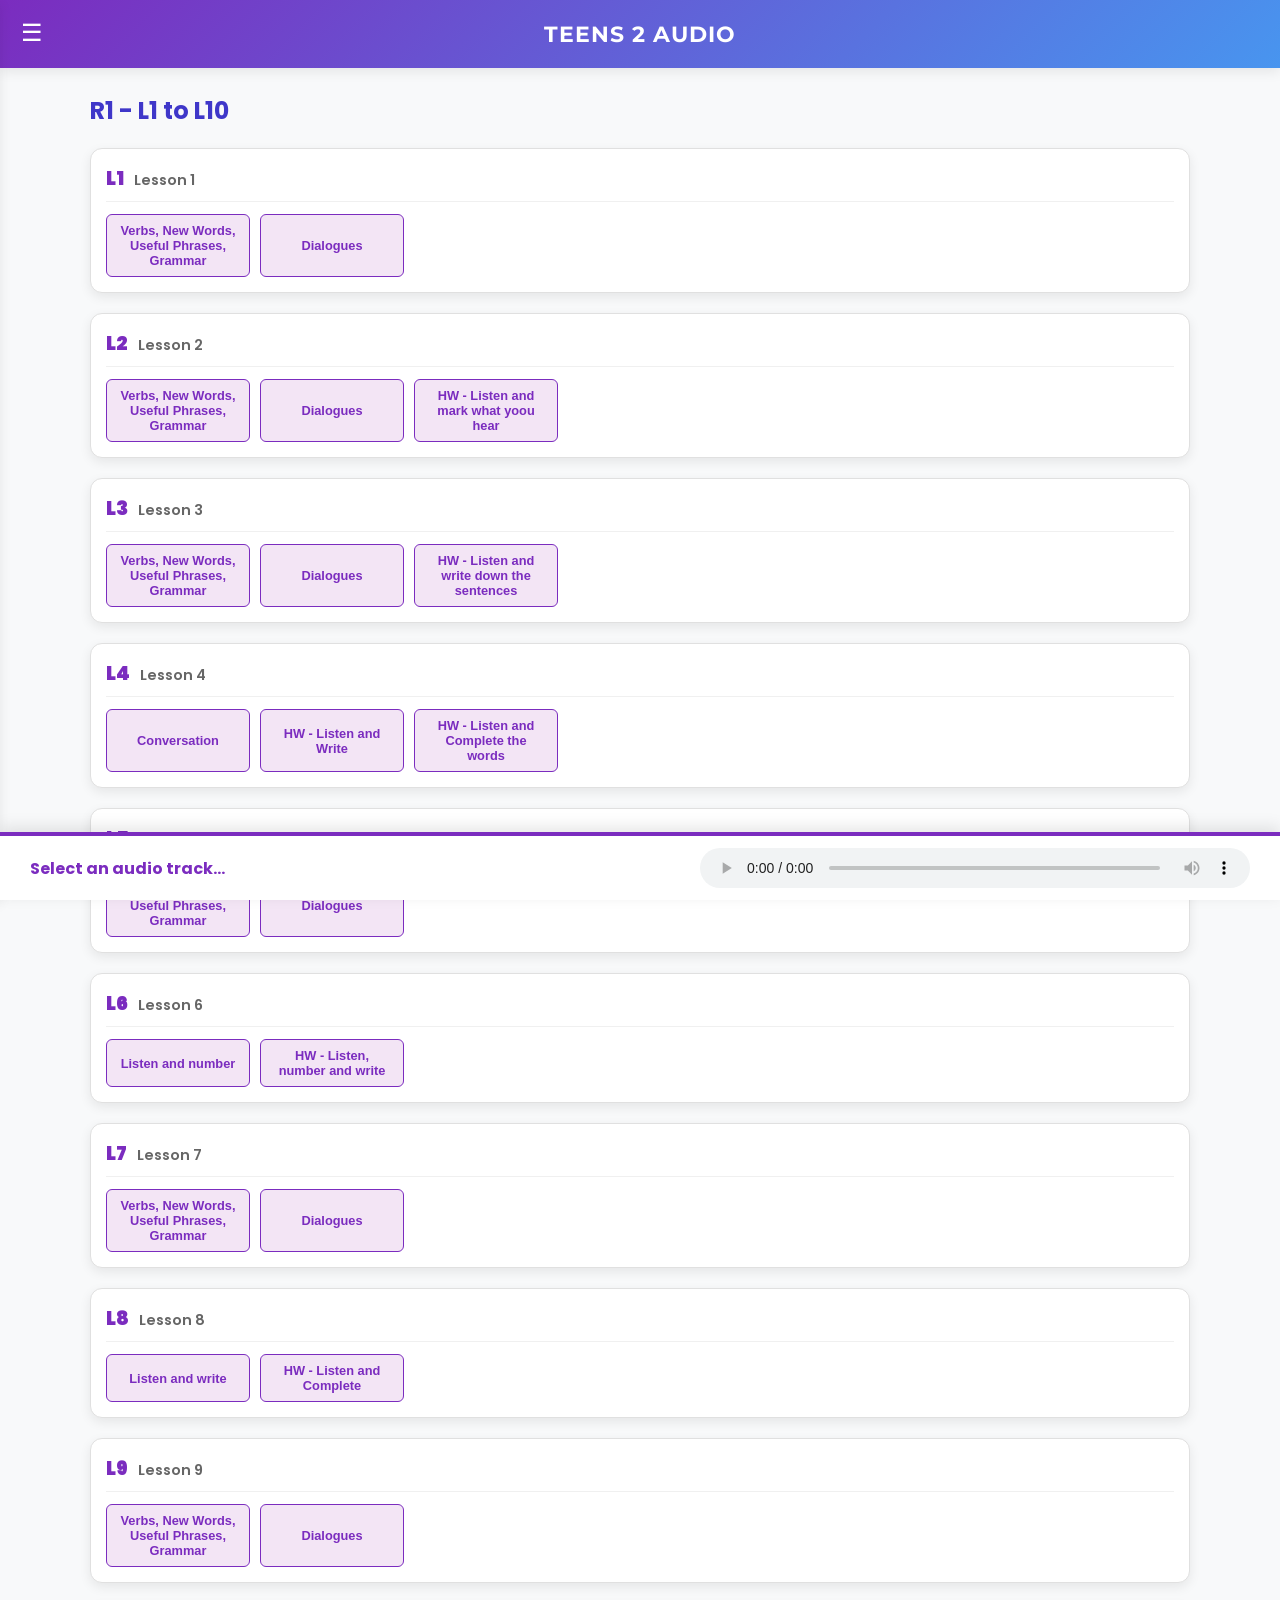
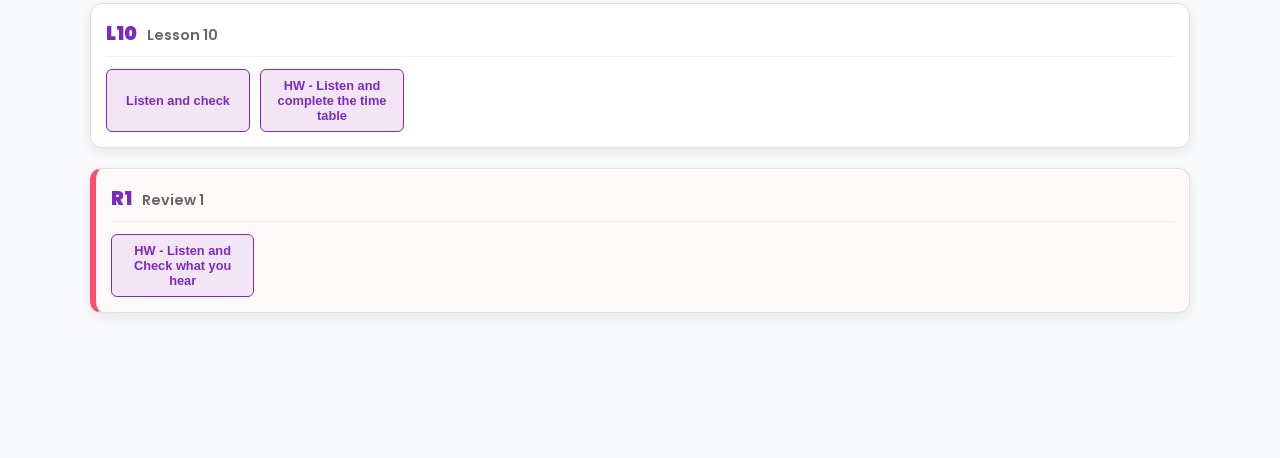
<file: index.html>
<!DOCTYPE html>
<html lang="en">
<head>
    <meta charset="UTF-8">
    <meta name="viewport" content="width=device-width, initial-scale=1.0">
    <title>TEENS 2 AUDIO</title>
    <link href="https://fonts.googleapis.com/css2?family=Montserrat:wght@700&family=Poppins:wght@400;600;900&display=swap" rel="stylesheet">
    <link rel="stylesheet" href="style-audio.css">
</head>
<body>

    <header>
        <button id="menu-toggle">☰</button>
        <h1>TEENS 2 AUDIO</h1>
    </header>

    <nav id="sidebar">
        <div class="sidebar-header">TEENS 2 - UNITS</div>
        <ul class="sidebar-list" id="group-list"></ul>
    </nav>

    <main class="content-container">
        <h2 id="current-group-label" style="margin-bottom: 20px; color: var(--deep-blue);"></h2>
        <div id="lesson-container">
            <!-- Cards will be injected here -->
        </div>
    </main>

    <div id="player-bar">
        <div id="current-track-title">Select an audio track...</div>
        <audio id="main-audio-player" controls preload="auto"></audio>
    </div>

    <script src="audio-data.js"></script>
    <script>
        const audioPlayer = document.getElementById('main-audio-player');
        const trackTitle = document.getElementById('current-track-title');
        
        // Initialize Web Audio Context to bypass Chromium MP3 decoding flaws
        const AudioCtx = window.AudioContext || window.webkitAudioContext;
        let audioCtx = null;
        let currentBlobUrl = null;

        function init() {
            renderSidebar();
            loadGroup("R1");
            setupMenu();
        }

        function renderSidebar() {
            const list = document.getElementById('group-list');
            list.innerHTML = Object.keys(AUDIO_DATABASE).map(key => `
                <li onclick="loadGroup('${key}')">${AUDIO_DATABASE[key].label}</li>
            `).join('');
        }

        function loadGroup(groupId) {
            const groupData = AUDIO_DATABASE[groupId];

            // Check password if required
            if (groupData.requiresPassword) {
                const userInput = prompt("This section is password protected. Enter Code:");
                if (userInput !== groupData.password) {
                    alert("Incorrect Password. Access Denied.");
                    return;
                }
                alert("Access Granted!");
            }

            // Render lesson cards
            document.getElementById('current-group-label').innerText = groupData.label;
            const container = document.getElementById('lesson-container');
            
            container.innerHTML = groupData.lessons.map(lesson => `
                <div class="lesson-card ${lesson.isReview ? 'review-card' : ''}">
                    <div class="card-header">
                        <span class="lesson-id">${lesson.id}</span>
                        <span class="lesson-title">${lesson.title}</span>
                    </div>
                    <div class="button-grid">
                        ${lesson.tracks.map(track => `
                            <button class="track-btn" 
                                onclick="playAudio('${track.file}', '${lesson.id} - ${track.label}', this)">
                                ${track.label}
                            </button>
                        `).join('')}
                    </div>
                </div>
            `).join('');

            document.getElementById('sidebar').classList.remove('active');
            window.scrollTo(0,0);
        }

        // Helper function: Converts raw decoded audio into a lossless playable stream
        function audioBufferToWav(buffer) {
            let numChannels = buffer.numberOfChannels,
                sampleRate = buffer.sampleRate,
                format = 1, // PCM
                bitDepth = 16,
                bytesPerSample = bitDepth / 8,
                blockAlign = numChannels * bytesPerSample,
                wavDataByteLength = buffer.length * blockAlign,
                headerByteLength = 44,
                totalLength = headerByteLength + wavDataByteLength,
                waveData = new Uint8Array(totalLength),
                view = new DataView(waveData.buffer);

            function writeString(offset, string) {
                for (let i = 0; i < string.length; i++) {
                    view.setUint8(offset + i, string.charCodeAt(i));
                }
            }

            writeString(0, 'RIFF');
            view.setUint32(4, 36 + wavDataByteLength, true);
            writeString(8, 'WAVE');
            writeString(12, 'fmt ');
            view.setUint32(16, 16, true);
            view.setUint16(20, format, true);
            view.setUint16(22, numChannels, true);
            view.setUint32(24, sampleRate, true);
            view.setUint32(28, sampleRate * blockAlign, true);
            view.setUint16(32, blockAlign, true);
            view.setUint16(34, bitDepth, true);
            writeString(36, 'data');
            view.setUint32(40, wavDataByteLength, true);

            let channels = [];
            for (let i = 0; i < numChannels; i++) {
                channels.push(buffer.getChannelData(i));
            }

            let offset = 44;
            for (let i = 0; i < buffer.length; i++) {
                for (let channel = 0; channel < numChannels; channel++) {
                    let sample = channels[channel][i];
                    sample = Math.max(-1, Math.min(1, sample));
                    sample = (sample < 0 ? sample * 32768 : sample * 32767) | 0;
                    view.setInt16(offset, sample, true);
                    offset += 2;
                }
            }
            return new Blob([waveData], { type: 'audio/wav' });
        }

        // Play audio with full pauses preserved
window.playAudio = function(file, fullTitle, btnElement) {
            // UI Update
            document.querySelectorAll('.track-btn').forEach(b => b.classList.remove('active'));
            btnElement.classList.add('active');

            // Audio Update
            trackTitle.innerText = fullTitle;
            audioPlayer.src = `audio/${file}`;
        };
        function setupMenu() {
            document.getElementById('menu-toggle').onclick = (e) => {
                e.stopPropagation();
                document.getElementById('sidebar').classList.toggle('active');
            };
            document.addEventListener('click', () => {
                document.getElementById('sidebar').classList.remove('active');
            });
            document.getElementById('sidebar').onclick = (e) => e.stopPropagation();
        }

        init();
    </script>
</body>
</html>
</file>
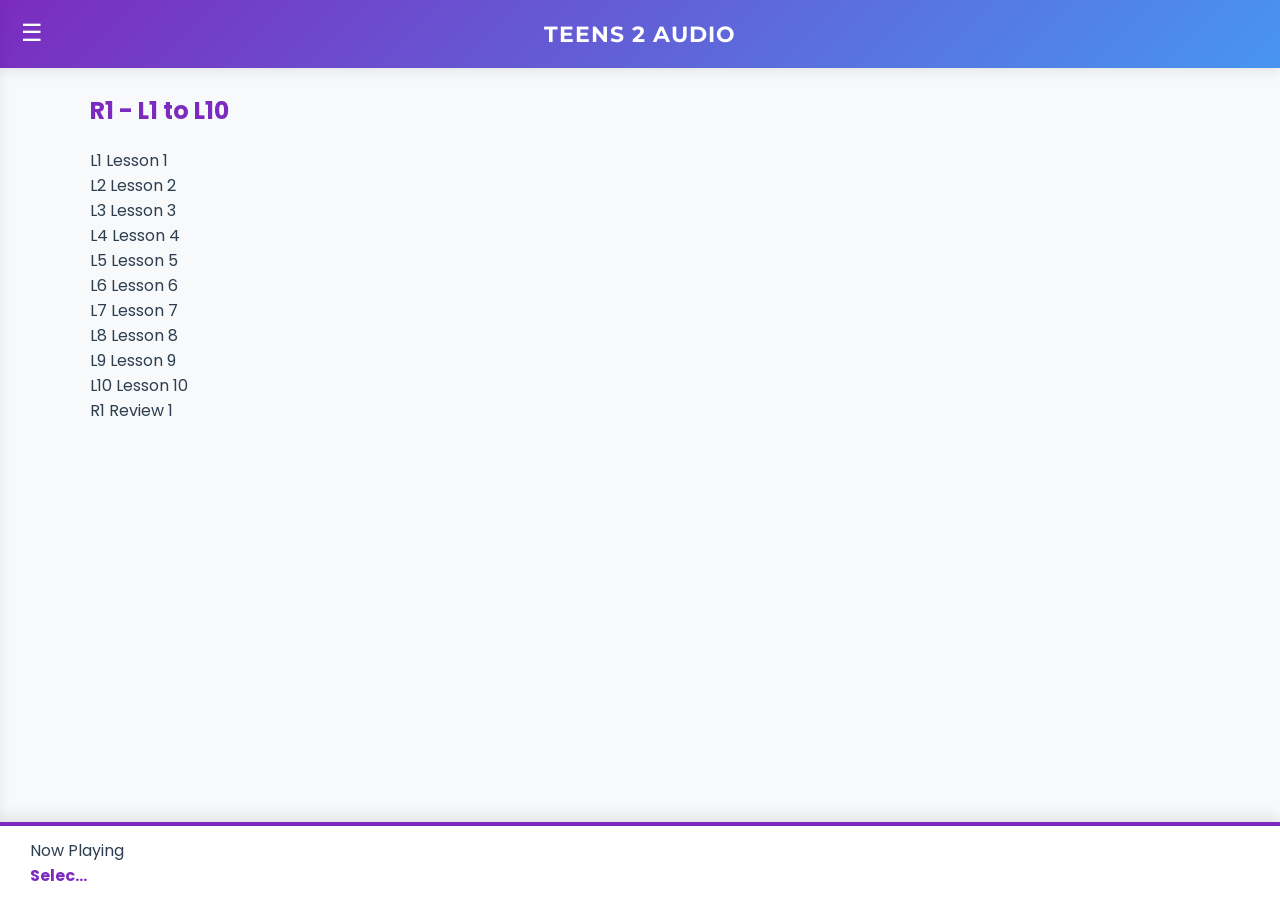
<file: index a.html>
<!DOCTYPE html>
<html lang="en">
<head>
    <meta charset="UTF-8">
    <meta name="viewport" content="width=device-width, initial-scale=1.0">
    <title>TEENS 2 AUDIO</title>
    <link href="https://fonts.googleapis.com/css2?family=Montserrat:wght@700&family=Poppins:wght@400;600;900&display=swap" rel="stylesheet">
    <link rel="stylesheet" href="style-audio.css">
</head>
<body>

    <header>
        <button id="menu-toggle">☰</button>
        <h1>TEENS 2 AUDIO</h1>
    </header>

    <!-- Slide Menu -->
    <nav id="sidebar">
        <div class="sidebar-header">Unit Groups</div>
        <ul class="sidebar-list" id="group-list">
            <!-- Injected by JS -->
        </ul>
    </nav>

    <main class="content-container">
        <h2 id="current-group-label" style="color: var(--primary-purple);">R1 - L1 to L10</h2>
        <div class="lesson-grid" id="audio-grid">
            <!-- Boxes injected by JS -->
        </div>
    </main>

    <!-- Fixed Player -->
    <div id="player-bar">
        <div class="player-info">
            <div class="now-playing-label">Now Playing</div>
            <div id="current-track-title">Select a lesson...</div>
        </div>
        <div class="player-controls">
            <audio id="main-audio-player" controls>
                <source src="" type="audio/mpeg">
                Your browser does not support the audio element.
            </audio>
        </div>
    </div>

    <script src="audio-data.js"></script>
    <script>
        let currentGroup = "R1";
        const audioPlayer = document.getElementById('main-audio-player');
        const trackTitle = document.getElementById('current-track-title');

        // Initialize App
        function init() {
            renderSidebar();
            loadGroup("R1");
            setupEventListeners();
        }

        function renderSidebar() {
            const list = document.getElementById('group-list');
            list.innerHTML = Object.keys(AUDIO_DATABASE).map(key => `
                <li onclick="loadGroup('${key}')">${AUDIO_DATABASE[key].label}</li>
            `).join('');
        }

        function loadGroup(groupId) {
            currentGroup = groupId;
            document.getElementById('current-group-label').innerText = AUDIO_DATABASE[groupId].label;
            const grid = document.getElementById('audio-grid');
            const data = AUDIO_DATABASE[groupId].lessons;

            grid.innerHTML = data.map(item => `
                <div class="audio-box ${item.isReview ? 'review-box' : ''}" 
                     onclick="playAudio('${item.file}', '${item.id}: ${item.title}', this)">
                    <span class="box-id">${item.id}</span>
                    <span class="box-title">${item.title}</span>
                </div>
            `).join('');

            // Close sidebar on mobile
            document.getElementById('sidebar').classList.remove('active');
        }

        window.playAudio = function(file, title, element) {
            // Update Visuals
            document.querySelectorAll('.audio-box').forEach(b => b.classList.remove('active'));
            element.classList.add('active');

            // Update Player
            trackTitle.innerText = title;
            // Assumes MP3s are in a folder named 'audio'
            audioPlayer.src = `audio/${file}`;
            audioPlayer.play();
        };

        function setupEventListeners() {
            document.getElementById('menu-toggle').onclick = () => {
                document.getElementById('sidebar').classList.toggle('active');
            };

            // Close sidebar when clicking outside
            document.addEventListener('click', (e) => {
                const sidebar = document.getElementById('sidebar');
                const toggle = document.getElementById('menu-toggle');
                if (!sidebar.contains(e.target) && e.target !== toggle && sidebar.classList.contains('active')) {
                    sidebar.classList.remove('active');
                }
            });
        }

        init();
    </script>
</body>
</html>
</file>
<file: style-audio.css>
:root {
    --primary-purple: #7b2cbf; /* Richer Purple */
    --light-purple: #f3e5f5;
    --accent-blue: #4895ef;
    --deep-blue: #3f37c9;
    --bg-gray: #f8f9fa;
    --text-dark: #2c3e50;
    --white: #ffffff;
    --shadow: 0 4px 12px rgba(0,0,0,0.08);
}

body {
    font-family: 'Poppins', sans-serif;
    background-color: var(--bg-gray);
    margin: 0; padding: 0;
    color: var(--text-dark);
    padding-bottom: 120px;
}

header {
    position: sticky;
    top: 0;
    z-index: 1000;
    background: linear-gradient(135deg, var(--primary-purple), var(--accent-blue));
    color: white; 
    padding: 20px; 
    text-align: center;
    font-family: 'Montserrat', sans-serif; 
    box-shadow: var(--shadow);
}

header h1 { margin: 0; font-size: 1.4rem; letter-spacing: 1px; }

.content-container {
    max-width: 1100px; margin: 25px auto; padding: 0 15px;
}

/* The Lesson Card */
.lesson-card {
    background: var(--white);
    border-radius: 12px;
    padding: 15px;
    margin-bottom: 20px;
    border: 1px solid #e0e0e0;
    box-shadow: var(--shadow);
    display: flex;
    flex-direction: column;
}

.lesson-card.review-card {
    border-left: 6px solid #ff4d6d;
    background: #fffafa;
}

.card-header {
    display: flex;
    align-items: baseline;
    gap: 10px;
    margin-bottom: 12px;
    border-bottom: 1px solid #f0f0f0;
    padding-bottom: 8px;
}

.lesson-id { font-weight: 900; font-size: 1.2rem; color: var(--primary-purple); }
.lesson-title { font-size: 0.9rem; font-weight: 600; color: #666; }

/* The Audio Buttons Grid inside each card */
.button-grid {
    display: grid;
    grid-template-columns: repeat(auto-fill, minmax(130px, 1fr));
    gap: 10px;
}

.track-btn {
    background: var(--light-purple);
    border: 1px solid var(--primary-purple);
    color: var(--primary-purple);
    padding: 8px 12px;
    border-radius: 6px;
    font-size: 0.8rem;
    font-weight: 600;
    cursor: pointer;
    transition: 0.2s;
    text-align: center;
}

.track-btn:hover {
    background: var(--primary-purple);
    color: white;
}

.track-btn.active {
    background: var(--accent-blue);
    border-color: var(--deep-blue);
    color: white;
    box-shadow: 0 0 8px rgba(72, 149, 239, 0.5);
}

/* Sidebar & Player remain similar but with updated colors */
#sidebar {
    position: fixed; top: 0; left: -280px; width: 280px; height: 100%;
    background: var(--white); z-index: 2000; transition: 0.3s; box-shadow: var(--shadow);
}
#sidebar.active { left: 0; }
.sidebar-header { background: var(--primary-purple); color: white; padding: 20px; font-weight: bold; }
.sidebar-list li { padding: 15px 20px; border-bottom: 1px dotted #eee; cursor: pointer; }
.sidebar-list li:hover { background: var(--light-purple); }

#player-bar {
    position: fixed; 
    bottom: 0; 
    left: 0; 
    width: 100%;
    box-sizing: border-box; /* Keeps player within screen bounds */
    background: white; 
    border-top: 4px solid var(--primary-purple);
    padding: 12px 20px; 
    display: flex; 
    flex-direction: column; 
    align-items: center;
    gap: 10px;
    box-shadow: 0 -5px 15px rgba(0,0,0,0.1); 
    z-index: 3000;
}

#current-track-title { 
    font-weight: bold; 
    color: var(--primary-purple); 
    text-align: center;
    max-width: 100%;
    overflow: hidden;
    text-overflow: ellipsis;
    white-space: nowrap;
}

audio { 
    width: 100%; 
    max-width: 600px; 
    height: 40px; 
}

#menu-toggle { 
    position: absolute; 
    left: 15px; 
    top: 18px; 
    background: none; 
    border: none; 
    color: white; 
    font-size: 1.5rem; 
    cursor: pointer; 
}

@media (min-width: 768px) {
    #player-bar { 
        flex-direction: row; 
        justify-content: space-between; 
        padding: 12px 30px; 
        gap: 20px;
    }
    #current-track-title { 
        text-align: left; 
        max-width: 45%; 
    }
    audio { 
        width: 50%; 
        max-width: 550px; 
        flex-shrink: 0; 
    }
}
</file>
